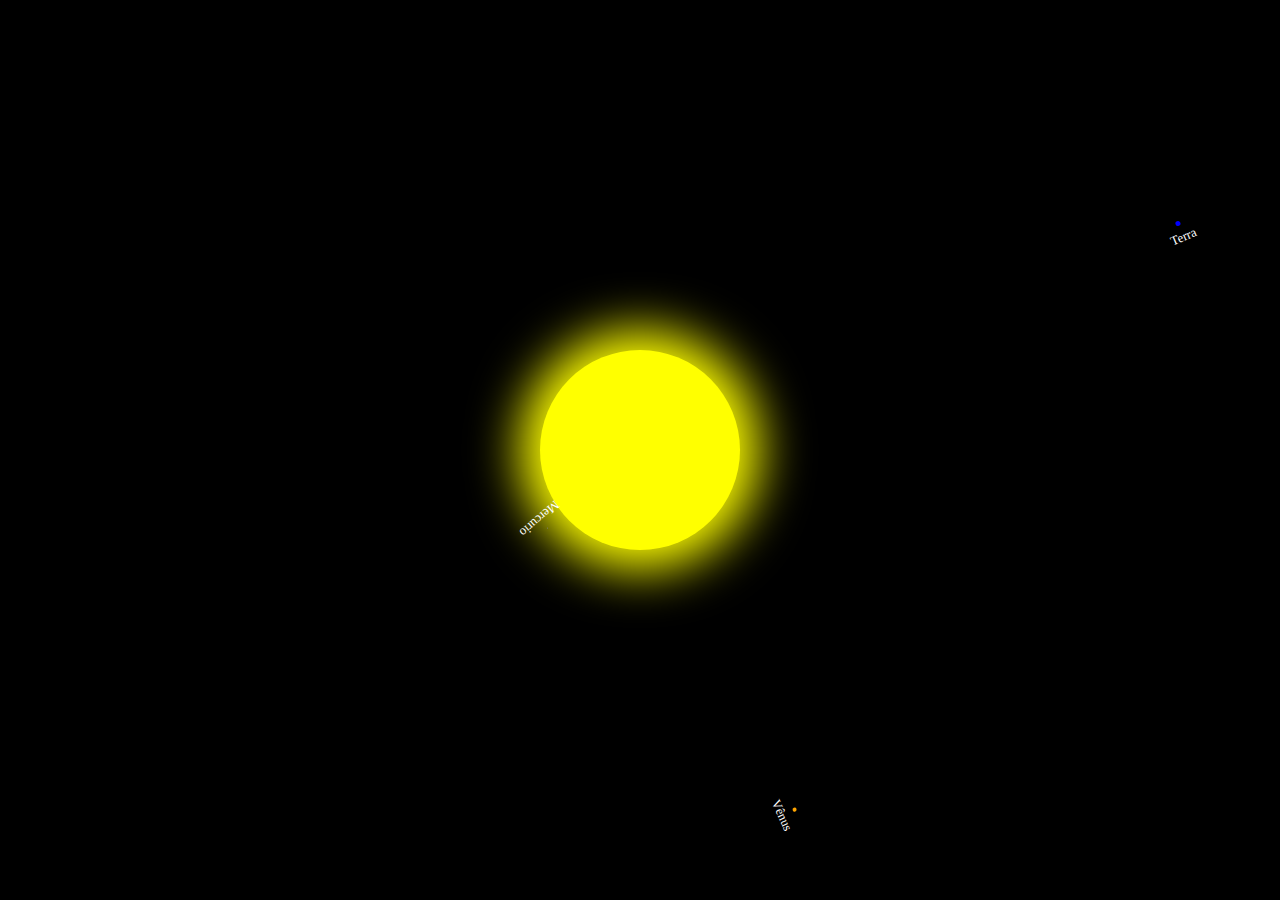
<file: index.html>
<!DOCTYPE html>
<html lang="en">
<head>
    <meta charset="UTF-8">
    <meta name="viewport" content="width=device-width, initial-scale=1.0">
    <title>Solar System</title>
    <link rel="stylesheet" href="styles.css">
</head>
<body>
    <div class="solar-system">
        <div class="sun"></div>
        <div class="planet" style="
            width: 1px;
            height: 1px;
            background-color: gray;
            --distance: 120px;
            animation-duration: 10s;
            transform: rotate(139deg) translateX(var(--distance));
        ">
            <span class="planet-name">Mercurio</span>
        </div>
        
        <div class="planet" style="
            width: 4px;
            height: 4px;
            background-color: orange;
            --distance: 390px;
            animation-duration: 18s;
            transform: rotate(66deg) translateX(var(--distance));
        ">
            <span class="planet-name">Vênus</span>
        </div>
        
        <div class="planet" style="
            width: 5px;
            height: 5px;
            background-color: blue;
            --distance: 580px;
            animation-duration: 30s;
            transform: rotate(337deg) translateX(var(--distance));
        ">
            <span class="planet-name">Terra</span>
        </div>
        
        <div class="planet" style="
            width: 3px;
            height: 3px;
            background-color: red;
            --distance: 890px;
            animation-duration: 60s;
            transform: rotate(151deg) translateX(var(--distance));
        ">
            <span class="planet-name">Marte</span>
        </div>
        
        <div class="planet" style="
            width: 100px;
            height: 100px;
            background-color: brown;
            --distance: 1250px;
            animation-duration: 150s;
            transform: rotate(277deg) translateX(var(--distance));
        ">
            <span class="planet-name">Júpiter</span>
        </div>
        
        <div class="planet" style="
            width: 65px;
            height: 65px;
            background-color: yellow;
            --distance: 1650px;
            animation-duration: 300s;
            transform: rotate(297deg) translateX(var(--distance));
        ">
            <div class="rings"></div>
            <span class="planet-name">Saturno</span>
        </div>
        
        <div class="planet" style="
            width: 35px;
            height: 35px;
            background-color: lightblue;
            --distance: 2100px;
            animation-duration: 500s;
            transform: rotate(357deg) translateX(var(--distance));
        ">
            <span class="planet-name">Urano</span>
        </div>
        
        <div class="planet" style="
            width: 34px;
            height: 34px;
            background-color: darkblue;
            --distance: 2399px;
            animation-duration: 600s;
            transform: rotate(306deg) translateX(var(--distance));
        ">
            <span class="planet-name">Netuno</span>
        </div>
    </div>
</body>
</html>
</file>
<file: styles.css>
body {
    background-color: #000;
    display: flex;
    justify-content: center;
    align-items: center;
    height: 100vh;
    margin: 0;
    overflow: hidden;
    color: white;
}

.solar-system {
    position: relative;
    width: 100vh;
    height: 100vh;
}

.sun {
    position: absolute;
    width: 200px;
    height: 200px;
    background-color: yellow;
    border-radius: 50%;
    top: 50%;
    left: 50%;
    transform: translate(-50%, -50%);
    box-shadow: 0 0 50px 20px yellow;
}

.planet {
    position: absolute;
    top: 50%;
    left: 50%;
    border-radius: 50%;
    transform-origin: -50% -50%;
    animation: orbit linear infinite;
    display: flex;
    justify-content: center;
    align-items: center;
    font-size: 0.8em;
    color: white;
}

.planet-name {
    position: absolute;
    bottom: -20px;
    text-align: center;
    width: max-content;
    white-space: nowrap;
}

.rings {
    position: absolute;
    width: 100px;
    height: 100px;
    border-radius: 50%;
    border: 2px solid rgba(200, 200, 0, 0.5);
    border-width: 3px 6px;
    top: 50%;
    left: 50%;
    transform: translate(-50%, -50%);
    pointer-events: none;
}

@keyframes orbit {
    from {
        transform: rotate(0deg) translateX(var(--distance));
    }
    to {
        transform: rotate(360deg) translateX(var(--distance));
    }
}
</file>
